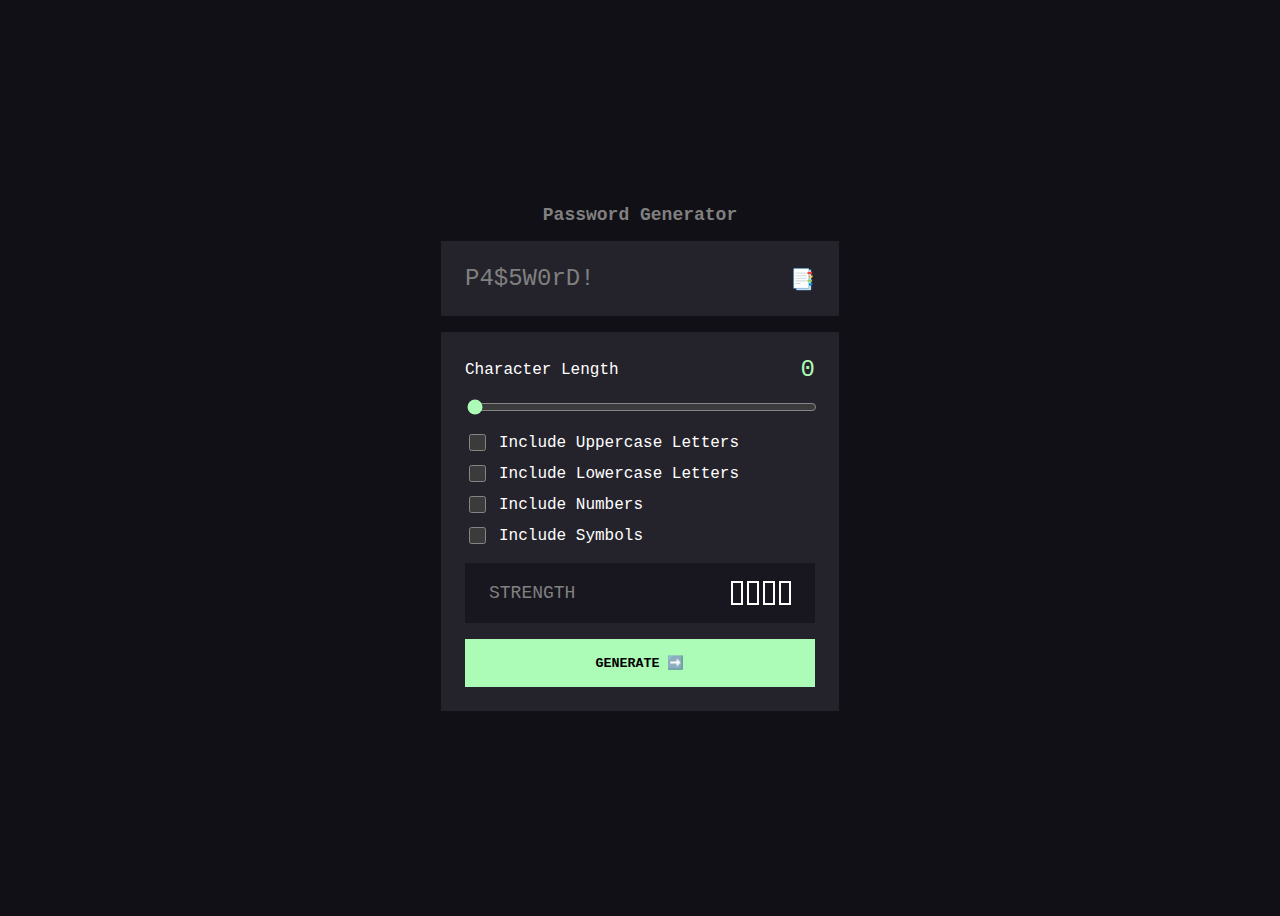
<file: index.html>
<!DOCTYPE html>
<html lang="en">

<head>
  <meta charset="UTF-8" />
  <meta name="viewport" content="width=device-width, initial-scale=1.0" />
  <title>Password generator | Frontend Mentor</title>
  <!-- password-generator.html -->
  <link rel="stylesheet" href="style.css" />
  <script src="script.js" defer></script>
</head>

<body>
  <h1>Password Generator</h1>
  <div class="container natija">
    <p id="natija">P4$5W0rD!</p>
    <button id="copy">📑</button>
  </div>
  <article class="container">
    <label for="length" class="ikki-chetda">
      <span>Character Length</span>
      <span class="length" id="length_result">0</span>
    </label>
    <input type="range" id="length" min="0" max="18" value="0" />
    <div>
      <input type="checkbox" class="checkbox" id="t_uppercase" />
      <label for="t_uppercase">Include Uppercase Letters</label>
    </div>
    <div>
      <input type="checkbox" class="checkbox" id="t_lowercase" />
      <label for="t_lowercase">Include Lowercase Letters</label>
    </div>
    <div>
      <input type="checkbox" class="checkbox" id="t_numbers" />
      <label for="t_numbers">Include Numbers</label>
    </div>
    <div>
      <input type="checkbox" class="checkbox" id="t_symbols" />
      <label for="t_symbols">Include Symbols</label>
    </div>
    <div class="strength ikki-chetda">
      <p>STRENGTH</p>
      <div>
        <p id="daraja" class="daraja"></p>
        <span class="xavfsizlik"></span>
        <span class="xavfsizlik"></span>
        <span class="xavfsizlik"></span>
        <span class="xavfsizlik"></span>
      </div>
    </div>
    <button class="generate" id="generate">Generate ➡️</button>
  </article>
</body>

</html>
</file>
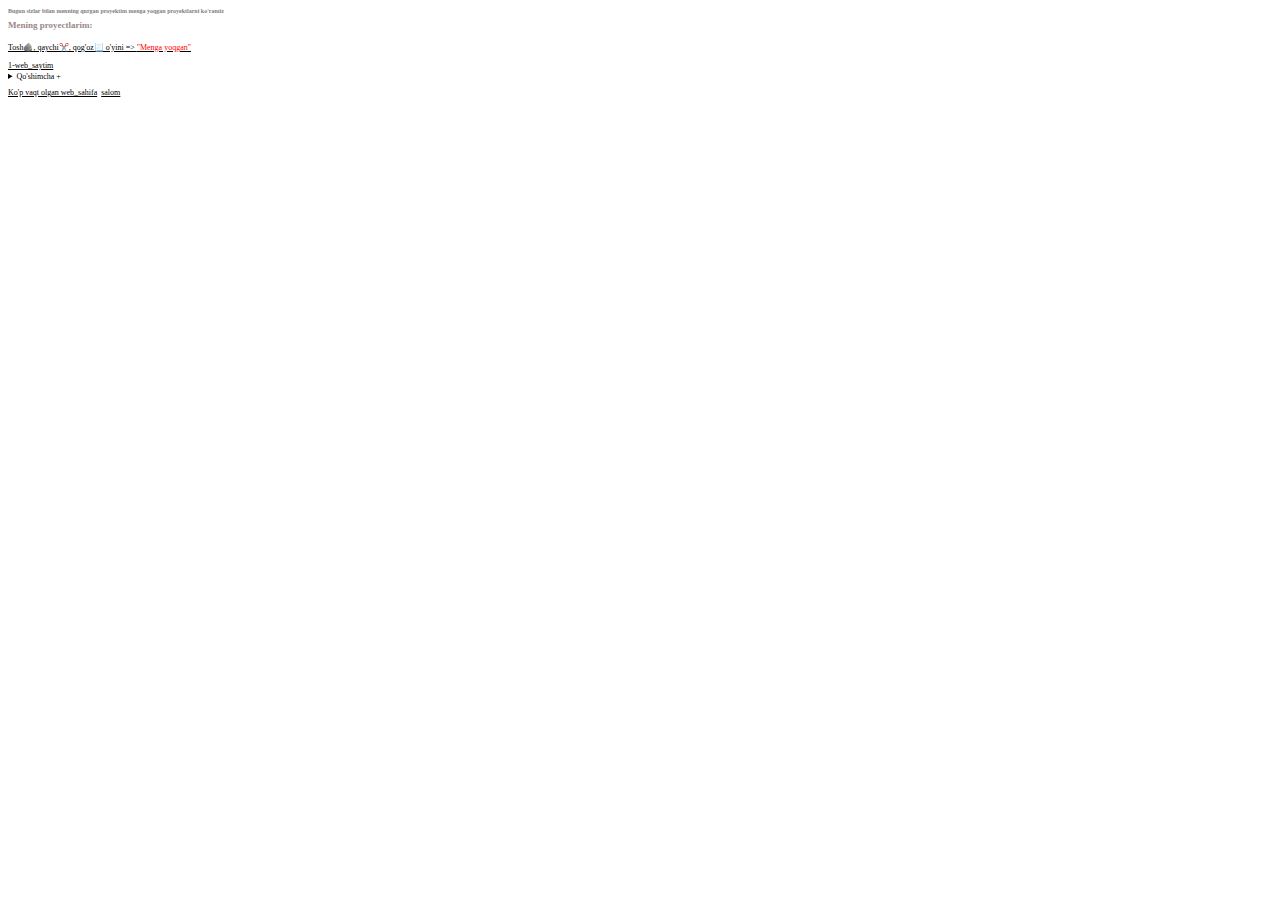
<file: men.html>
<!DOCTYPE html>
<html lang="en">

<head>
    <meta charset="UTF-8">
    <meta name="viewport" content="width=device-width, initial-scale=1.0">
    <title>|| Men haqimda ||</title>
</head>

<body>
    <style>
        h2 {
            font-size: 6px;
            color: gray;
        }

        h1 {
            font-size: 9px;
            color: rgb(153, 136, 136);
        }

        a {
            font-size: 8px;
        }

        span {
            color: red;
        }

        summary {
            cursor: pointer;
            font-size: 8px;
            color: black;
        }

        details {
            font-size: 9px;
            color: red;
        }


        a {
            transition: 900ms;
            color: black;
        }

        a:hover {
            color: red;
            transition: 1.4s;

            text-decoration: none;
        }
    </style>
    <h2>Bugun sizlar bilan menning qurgan proyektim menga yoqgan proyektlarni ko'ramiz </h2>
    <h1>Mening proyectlarim:</h1>
    <a href="file:///D:/IT%20darslari/Lesson%2051/index.html">Tosh🪨, qaychi✂️, qog'oz📃 o'yini => <span> "Menga
            yoqgan"</span></a>

    <br>

    <a href="file:///C:/Users/user/Downloads/Telegram%20Desktop/IT%20center%20uy%20ishi%D0%BE.html">1-web_saytim</a>
    <details>
        Ja 1 -chi emasku lekin hali o'rganmagan edim 👆
        <summary>
            Qo'shimcha +
        </summary>
    </details>
    <a href="file:///C:/Users/user/Downloads/Telegram%20Desktop/password-generator%20(4).html">Ko'p vaqt olgan
        web_sahifa</a>

    <a href="file:///C:/Users/user/Downloads/Telegram%20Desktop/password-generator%20(4).html">salom</a>

</body>

</html>
</file>
<file: style.css>
body {
  background-color: #111016;
  color: white;
  font-family: monospace;

  display: grid;
  min-height: 100vh;
  place-content: center;
  gap: 16px;

  font-size: 16px;
}

h1 {
  text-align: center;
  font-size: 18px;
  margin-block: 0;
  color: gray;
}

.container {
  background-color: #24232b;
  padding: 24px;
  width: 350px;
}

.natija {
  display: flex;
  justify-content: space-between;
  align-items: center;
}

.natija p {
  margin-block: 0;
  font-size: 24px;
  color: gray;
}

.natija button {
  background-color: transparent;
  border: none;
  font-size: 20px;
  cursor: pointer;
  padding: 0;
}

.natija button:active {
  scale: 0.9;
}

.ikki-chetda {
  display: flex;
  justify-content: space-between;
  align-items: center;
}

.length {
  color: #acfbb6;
  font-size: 24px;
}

input[type="range"] {
  width: 100%;
  margin-block: 16px;
  accent-color: #acfbb6;
}

input[type="checkbox"] {
  width: 17px;
  height: 17px;
  accent-color: #acfbb6;
  color-scheme: dark;
}

/* checkbox bor div ni tanlash */
div:has(input[type="checkbox"]) {
  margin-bottom: 8px;
  display: flex;
  align-items: center;
  gap: 10px;
}

.strength {
  background-color: #18171f;
  padding: 18px 24px;
  margin-block: 16px;
}

.strength p {
  color: gray;
  font-size: 18px;
  margin-block: 0;
}

.strength div {
  display: flex;
  align-items: center;
  gap: 4px;
}

.daraja {
  font-size: 18px;
  margin-right: 6px;
}

.xavfsizlik {
  border: 2px solid white;
  width: 8px;
  height: 20px;
  display: block;
}

div:has(.xavfsizlik:nth-of-type(1).active)>.active {
  border-color: red;
  background-color: red;
}

div:has(.xavfsizlik:nth-of-type(2).active)>.active {
  border-color: orange;
  background-color: orange;
}

div:has(.xavfsizlik:nth-of-type(3).active)>.active {
  border-color: yellow;
  background-color: yellow;
}

div:has(.xavfsizlik:nth-of-type(4).active)>.active {
  border-color: green;
  background-color: green;
}

.generate {
  background-color: #acfbb6;
  padding: 16px;
  width: 100%;
  border: 0;
  text-transform: uppercase;
  font-family: monospace;
  font-weight: 600;
}
</file>
